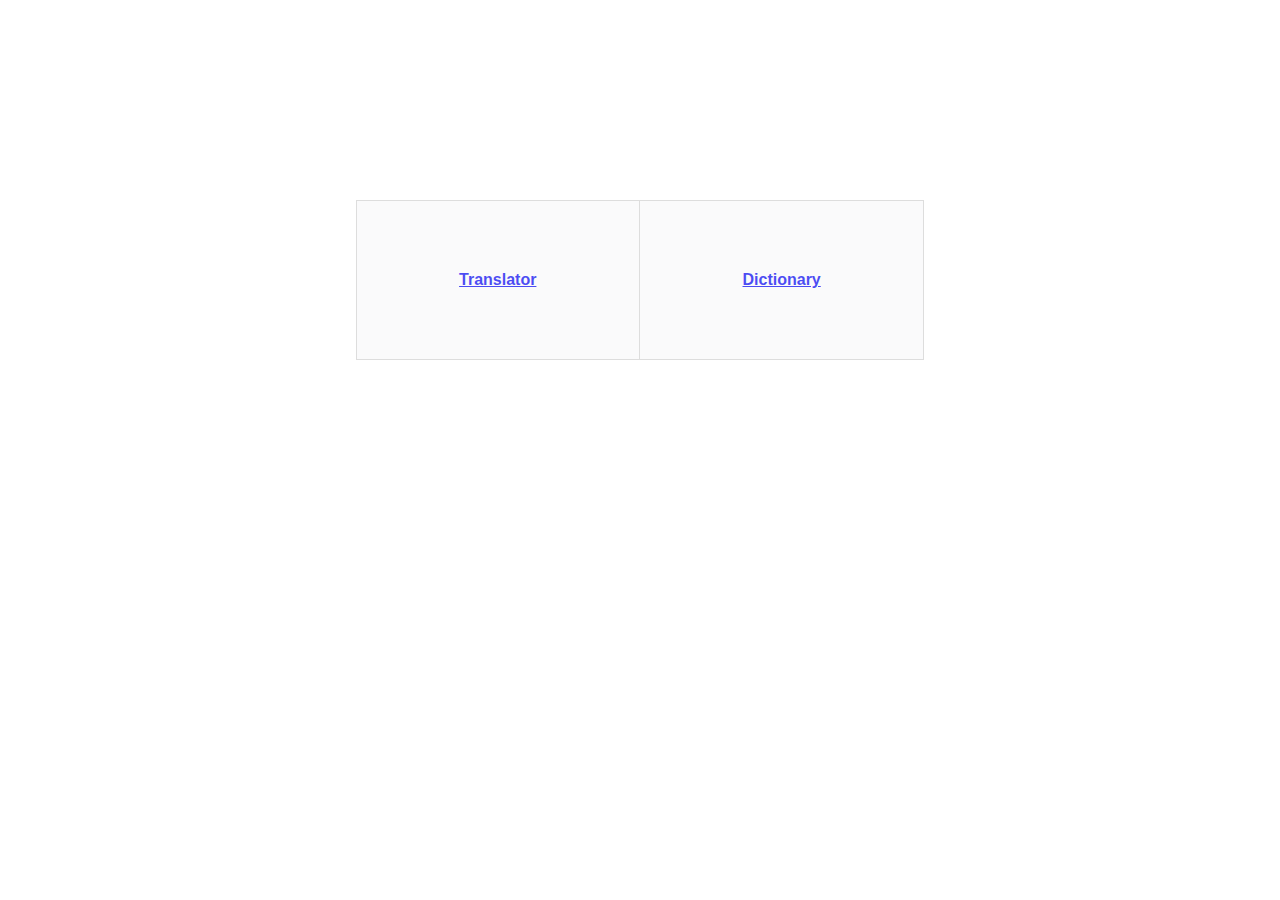
<file: index.html>
<!DOCTYPE html>
<html>
<head>
<style>
    body{
      background-image : url("https://wallpapercrafter.com/desktop6/1663407-Corona-Del-Mar-5k-4k-wallpaper-8k-California.-USA.jpg") ;
      background-size: 1370px 640px;
    }
table {
  font-family: arial, sans-serif;
  border-collapse: collapse;
  width: 45%;
}

td, th {
  border: 1px solid #dddddd;
  text-align: left;
  padding: 70px;
  text-align: center;
}
table.center {
  margin-left: auto; 
  margin-right: auto;
  margin-top: 200px;
  margin-bottom: auto;
}
tr:nth-child(odd) {
  background-color: rgb(248, 248, 250);
  opacity: 0.7;
}

</style>
</head>
<body>

<table class="center">
  <tr>
    <th><a href="Translator.html">Translator</a></th>
    <th><a href="Dictionary.html">Dictionary</a></th>
  </tr>
</table>

</body>
</html>
</file>
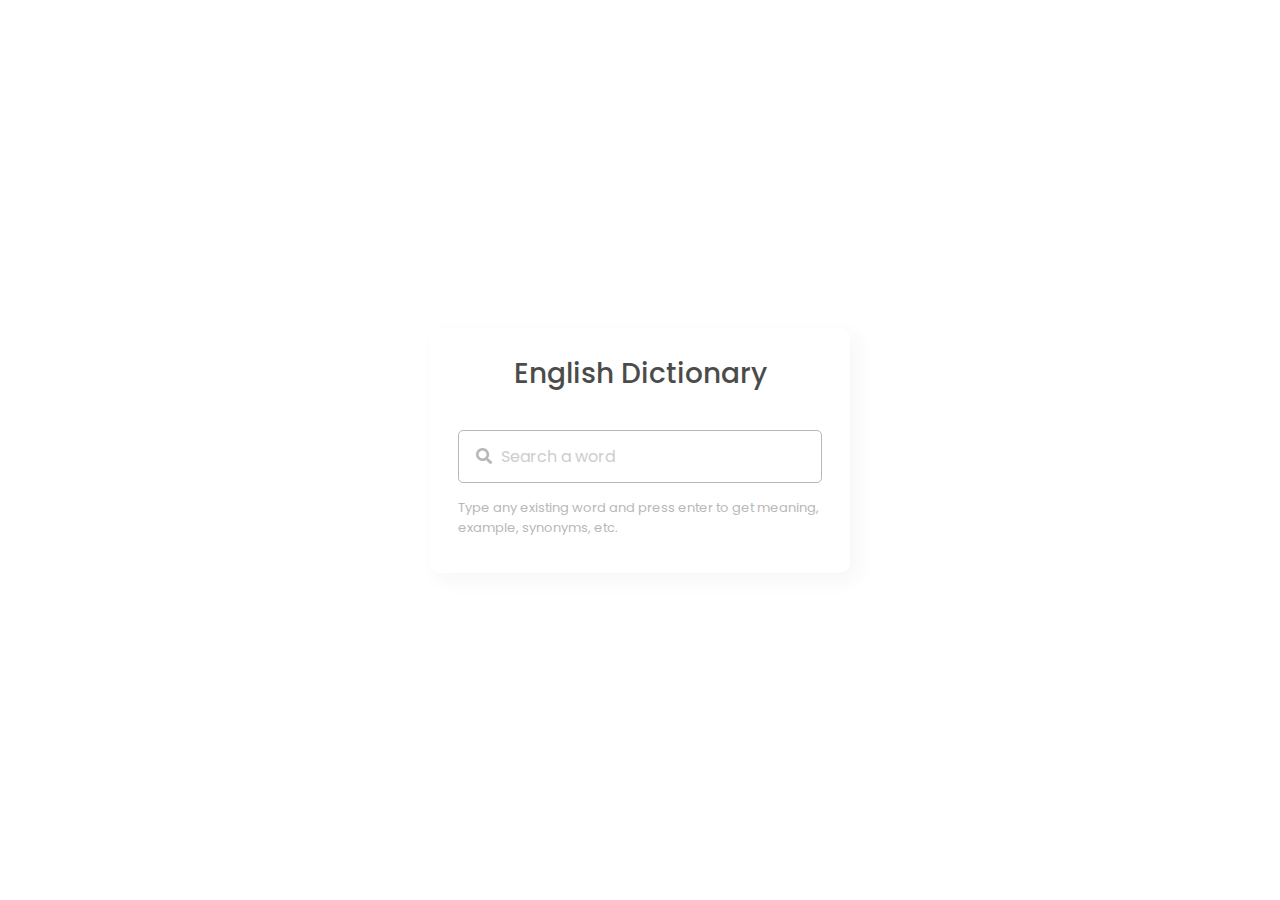
<file: Dictionary.html>
<!DOCTYPE html>

<html lang="en" dir="ltr">
    <head>
        <meta charset="utf-8">
        <title>Dictionary</title>  
        <link rel="stylesheet" href="style1.css">
        <meta name="viewport" content="width=device-width, initial-scale=1.0">
        <!-- CDN Link for Icons -->
        <link rel="stylesheet" href="https://fonts.googleapis.com/icon?family=Material+Icons">
        <link rel="stylesheet" href="https://cdnjs.cloudflare.com/ajax/libs/font-awesome/5.15.3/css/all.min.css"/>
      </head>
      <body>
        
        <div class="wrapper">
          <header>English Dictionary</header>
          <div class="search">
            <input type="text" placeholder="Search a word" required spellcheck="false">
            <i class="fas fa-search"></i>
            <span class="material-icons">close</span>
          </div>
          <p class="info-text">Type any existing word and press enter to get meaning, example, synonyms, etc.</p>
          <ul>
            <li class="word">
              <div class="details">
                <p>__</p>
                <span>_ _</span>
              </div>
            </li>
            <div class="content">
              <li class="meaning">
                <div class="details">
                  <p>Meaning</p>
                  <span>___</span>
                </div>
              </li>
              <li class="example">
                <div class="details">
                  <p>Example</p>
                  <span>___</span>
                </div>
              </li>
              <li class="synonyms">
                <div class="details">
                  <p>Synonyms</p>
                  <div class="list"></div>
                </div>
              </li>
            </div>
          </ul>
        </div>
        <script>
          const wrapper = document.querySelector(".wrapper"),
    searchInput = wrapper.querySelector("input"),
    infoText = wrapper.querySelector(".info-text"),
    synonyms = wrapper.querySelector(".synonyms .list"),
    removeIcon = wrapper.querySelector(".search span");
    let audio;
    function data(result, word){
        if(result.title){
            infoText.innerHTML = `Can't find the meaning of <span>"${word}"</span>. Please, try to search for another word.`;
        }else{
            wrapper.classList.add("active");
            let definitions = result[0].meanings[0].definitions[0],
            phontetics = `${result[0].meanings[0].partOfSpeech}  /${result[0].phonetics[0].text}/`;
            document.querySelector(".word p").innerText = result[0].word;
            document.querySelector(".word span").innerText = phontetics;
            document.querySelector(".meaning span").innerText = definitions.definition;
            document.querySelector(".example span").innerText = definitions.example;
            audio = new Audio(result[0].phonetics[0].audio);
            if(definitions.synonyms[0] == undefined){
                synonyms.parentElement.style.display = "none";
            }else{
                synonyms.parentElement.style.display = "block";
                synonyms.innerHTML = "";
                for (let i = 0; i < 5; i++) {
                    let tag = `<span onclick="search('${definitions.synonyms[i]}')">${definitions.synonyms[i]},</span>`;
                    tag = i == 4 ? tag = `<span onclick="search('${definitions.synonyms[i]}')">${definitions.synonyms[4]}</span>` : tag;
                    synonyms.insertAdjacentHTML("beforeend", tag);
                }
            }
        }
    }
    function search(word){
        fetchApi(word);
        searchInput.value = word;
    }
    function fetchApi(word){
        wrapper.classList.remove("active");
        infoText.style.color = "#000";
        infoText.innerHTML = `Searching the meaning of <span>"${word}"</span>`;
        let url = `https://api.dictionaryapi.dev/api/v2/entries/en/${word}`;
        fetch(url).then(response => response.json()).then(result => data(result, word)).catch(() =>{
            infoText.innerHTML = `Can't find the meaning of <span>"${word}"</span>. Please, try to search for another word.`;
        });
    }
    searchInput.addEventListener("keyup", e =>{
        let word = e.target.value.replace(/\s+/g, ' ');
        if(e.key == "Enter" && word){
            fetchApi(word);
        }
    });
    
    removeIcon.addEventListener("click", ()=>{
        searchInput.value = "";
        searchInput.focus();
        wrapper.classList.remove("active");
        infoText.style.color = "#9A9A9A";
        infoText.innerHTML = "Type any existing word and press enter to get meaning, example, synonyms, etc.";
    });
        </script>
    </body>
</html>
</file>
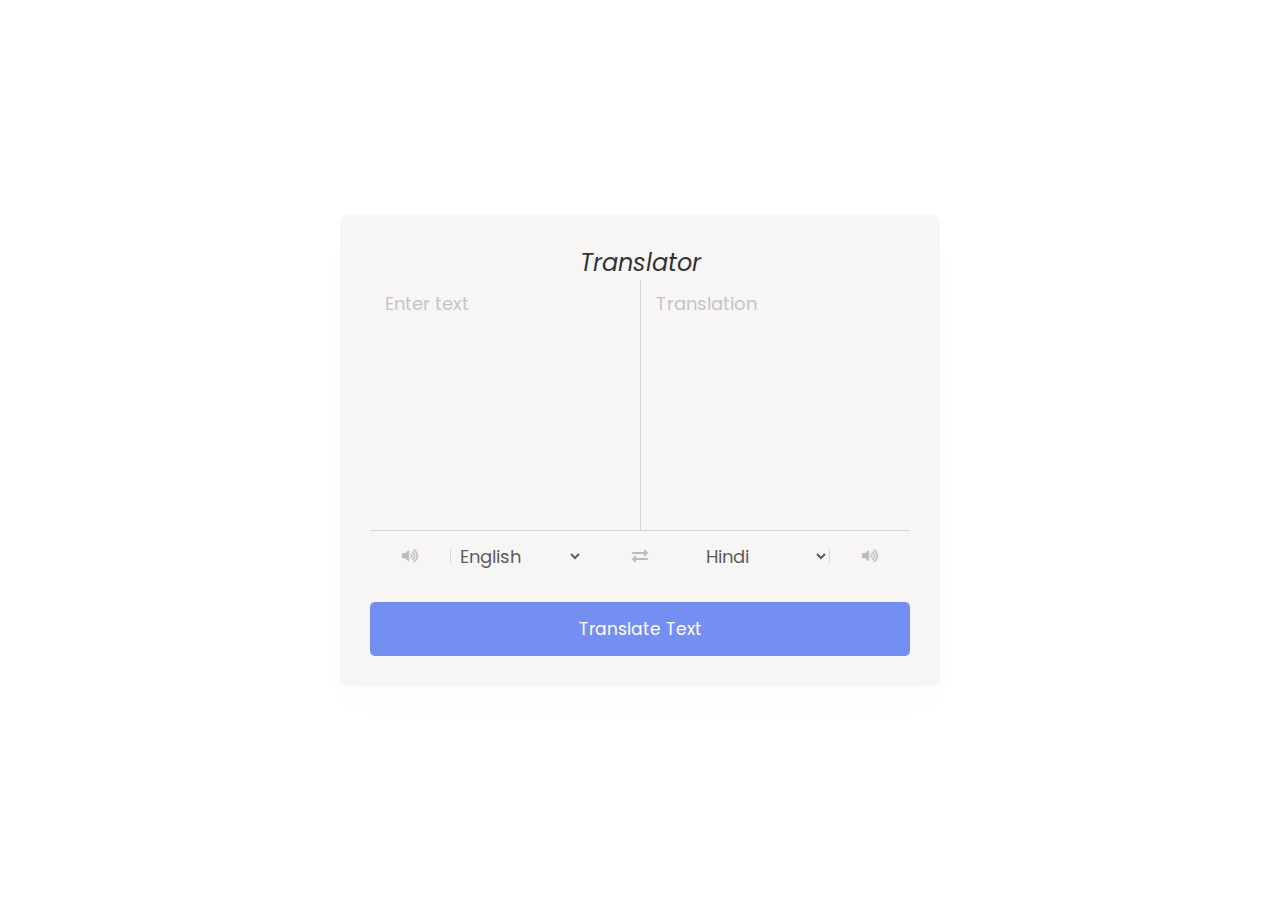
<file: Translator.html>
<!DOCTYPE html>

<html lang="en" dir="ltr">
  <head>
    <meta charset="utf-8">  
    <title>Language Translator</title>
    <link rel="stylesheet" href="style.css">
    <meta name="viewport" content="width=device-width, initial-scale=1.0">
    <!-- Font Awesome CDN Link for Icons -->
    <link rel="stylesheet" href="https://cdnjs.cloudflare.com/ajax/libs/font-awesome/5.15.3/css/all.min.css"/>
  
  </head>
  <body>
    <div class="container">
      <header align="center"><h2><i><span class='notbold'>Translator</span></i></h2></header>
      <div class="wrapper">
        
        <div class="text-input">
          <textarea spellcheck="false" class="from-text" placeholder="Enter text"></textarea>
          <textarea spellcheck="false" readonly disabled class="to-text" placeholder="Translation"></textarea>
        </div>
        <ul class="controls">
          <li class="row from">
            <div class="icons">
              <i id="from" class="fas fa-volume-up"></i>
            </div>
            <select></select>
          </li>
          <li class="exchange"><i class="fas fa-exchange-alt"></i></li>
          <li class="row to">
            <select></select>
            <div class="icons">
              <i id="to" class="fas fa-volume-up"></i>
            </div>
          </li>
        </ul>
      </div>
      <button>Translate Text</button>
    </div>
        
    <script >
      const countries = {
    "am-ET": "Amharic",
    "ar-SA": "Arabic",
    "be-BY": "Bielarus",
    "bem-ZM": "Bemba",
    "bi-VU": "Bislama",
    "bjs-BB": "Bajan",
    "bn-IN": "Bengali",
    "bo-CN": "Tibetan",
    "br-FR": "Breton",
    "bs-BA": "Bosnian",
    "ca-ES": "Catalan",
    "cop-EG": "Coptic",
    "cs-CZ": "Czech",
    "cy-GB": "Welsh",
    "da-DK": "Danish",
    "dz-BT": "Dzongkha",
    "de-DE": "German",
    "dv-MV": "Maldivian",
    "el-GR": "Greek",
    "en-GB": "English",
    "es-ES": "Spanish",
    "et-EE": "Estonian",
    "eu-ES": "Basque",
    "fa-IR": "Persian",
    "fi-FI": "Finnish",
    "fn-FNG": "Fanagalo",
    "fo-FO": "Faroese",
    "fr-FR": "French",
    "gl-ES": "Galician",
    "gu-IN": "Gujarati",
    "ha-NE": "Hausa",
    "he-IL": "Hebrew",
    "hi-IN": "Hindi",
    "hr-HR": "Croatian",
    "hu-HU": "Hungarian",
    "id-ID": "Indonesian",
    "is-IS": "Icelandic",
    "it-IT": "Italian",
    "ja-JP": "Japanese",
    "kk-KZ": "Kazakh",
    "km-KM": "Khmer",
    "kn-IN": "Kannada",
    "ko-KR": "Korean",
    "ku-TR": "Kurdish",
    "ky-KG": "Kyrgyz",
    "la-VA": "Latin",
    "lo-LA": "Lao",
    "lv-LV": "Latvian",
    "men-SL": "Mende",
    "mg-MG": "Malagasy",
    "mi-NZ": "Maori",
    "ms-MY": "Malay",
    "mt-MT": "Maltese",
    "my-MM": "Burmese",
    "ne-NP": "Nepali",
    "niu-NU": "Niuean",
    "nl-NL": "Dutch",
    "no-NO": "Norwegian",
    "ny-MW": "Nyanja",
    "ur-PK": "Pakistani",
    "pau-PW": "Palauan",
    "pa-IN": "Panjabi",
    "ps-PK": "Pashto",
    "pis-SB": "Pijin",
    "pl-PL": "Polish",
    "pt-PT": "Portuguese",
    "rn-BI": "Kirundi",
    "ro-RO": "Romanian",
    "ru-RU": "Russian",
    "sg-CF": "Sango",
    "si-LK": "Sinhala",
    "sk-SK": "Slovak",
    "sm-WS": "Samoan",
    "sn-ZW": "Shona",
    "so-SO": "Somali",
    "sq-AL": "Albanian",
    "sr-RS": "Serbian",
    "sv-SE": "Swedish",
    "sw-SZ": "Swahili",
    "ta-LK": "Tamil",
    "te-IN": "Telugu",
    "tet-TL": "Tetum",
    "tg-TJ": "Tajik",
    "th-TH": "Thai",
    "ti-TI": "Tigrinya",
    "tk-TM": "Turkmen",
    "tl-PH": "Tagalog",
    "tn-BW": "Tswana",
    "to-TO": "Tongan",
    "tr-TR": "Turkish",
    "uk-UA": "Ukrainian",
    "uz-UZ": "Uzbek",
    "vi-VN": "Vietnamese",
    "wo-SN": "Wolof",
    "xh-ZA": "Xhosa",
    "yi-YD": "Yiddish",
    "zu-ZA": "Zulu"
}
    </script>
    <script >
      const fromText = document.querySelector(".from-text"),
toText = document.querySelector(".to-text"),
exchageIcon = document.querySelector(".exchange"),
selectTag = document.querySelectorAll("select"),
icons = document.querySelectorAll(".row i");
translateBtn = document.querySelector("button"),

selectTag.forEach((tag, id) => {
    for (let country_code in countries) {
        let selected = id == 0 ? country_code == "en-GB" ? "selected" : "" : country_code == "hi-IN" ? "selected" : "";
        let option = `<option ${selected} value="${country_code}">${countries[country_code]}</option>`;
        tag.insertAdjacentHTML("beforeend", option);
    }
});

exchageIcon.addEventListener("click", () => {
    let tempText = fromText.value,
    tempLang = selectTag[0].value;
    fromText.value = toText.value;
    toText.value = tempText;
    selectTag[0].value = selectTag[1].value;
    selectTag[1].value = tempLang;
});

fromText.addEventListener("keyup", () => {
    if(!fromText.value) {
        toText.value = "";
    }
});

translateBtn.addEventListener("click", () => {
    let text = fromText.value.trim(),
    translateFrom = selectTag[0].value,
    translateTo = selectTag[1].value;
    if(!text) return;
    toText.setAttribute("placeholder", "Translating...");
    let apiUrl = `https://api.mymemory.translated.net/get?q=${text}&langpair=${translateFrom}|${translateTo}`;
    fetch(apiUrl).then(res => res.json()).then(data => {
        toText.value = data.responseData.translatedText;
        data.matches.forEach(data => {
            if(data.id === 0) {
                toText.value = data.translation;
            }
        });
        toText.setAttribute("placeholder", "Translation");
    });
});

icons.forEach(icon => {
    icon.addEventListener("click", ({target}) => {
        if(!fromText.value || !toText.value) return;
        if(target.classList.contains("fa-copy")) {
            if(target.id == "from") {
                navigator.clipboard.writeText(fromText.value);
            } else {
                navigator.clipboard.writeText(toText.value);
            }
        } else {
            let utterance;
            if(target.id == "from") {
                utterance = new SpeechSynthesisUtterance(fromText.value);
                utterance.lang = selectTag[0].value;
            } else {
                utterance = new SpeechSynthesisUtterance(toText.value);
                utterance.lang = selectTag[1].value;
            }
            speechSynthesis.speak(utterance);
        }
    });
});
    </script>
  </body>
</html>
</file>
<file: style1.css>
@import url('https://fonts.googleapis.com/css2?family=Poppins:wght@400;500;600;700&display=swap');
*{
  margin: 0;
  padding: 0;
  box-sizing: border-box;
  font-family: 'Poppins', sans-serif;
}
body{
  display: flex;
  align-items: center;
  justify-content: center;
  min-height: 100vh;
  background-image: url("https://wallpapercrafter.com/desktop6/1663407-Corona-Del-Mar-5k-4k-wallpaper-8k-California.-USA.jpg") ;
  background-size: 1370px 640px;
  opacity: 0.7;

}

::selection{
  color: #fff;
  background-image: linear-gradient(to right, rgb(217, 255, 0) , rgb(0, 255, 170));
}
.wrapper{
  width: 420px;
  border-radius: 10px;
  background: #fff;
  padding: 25px 28px 45px;
  box-shadow: 7px 7px 20px rgba(0, 0, 0, 0.05);
}
.wrapper header{
  font-size: 28px;
  font-weight: 500;
  text-align: center;
}
.wrapper .search{
  position: relative;
  margin: 35px 0 18px;
}
.search input{
  height: 53px;
  width: 100%;
  outline: none;
  font-size: 16px;
  border-radius: 5px;
  padding: 0 42px;
  border: 1px solid #999;
}
.search input:focus{
  padding: 0 41px;
  border: 2px solid #4D59FB;
}
.search input::placeholder{
  color: #B8B8B8;
}
.search :where(i, span){
  position: absolute;
  top: 50%;
  color: #999;
  transform: translateY(-50%);
}
.search i{
  left: 18px;
  pointer-events: none;
  font-size: 16px;
}
.search input:focus ~ i{
  color: #4D59FB;
}
.search span{
  right: 15px;
  cursor: pointer;
  font-size: 18px;
  display: none;
}
.search input:valid ~ span{
  display: block;
}
.wrapper .info-text{
  font-size: 13px;
  color: #9A9A9A;
  margin: -3px 0 -10px;
}
.wrapper.active .info-text{
  display: none;
}
.info-text span{
  font-weight: 500;
}
.wrapper ul{
  height: 0;
  opacity: 0;
  padding-right: 1px;
  overflow-y: hidden;
  transition: all 0.2s ease;
}
.wrapper.active ul{
  opacity: 1;
  height: 303px;
}
.wrapper ul li{
  display: flex;
  list-style: none;
  margin-bottom: 14px;
  align-items: center;
  padding-bottom: 17px;
  border-bottom: 1px solid #D9D9D9;
  justify-content: space-between;
}
ul li:last-child{
  margin-bottom: 0;
  border-bottom: 0;
  padding-bottom: 0;
}
ul .word p{
  font-size: 22px;
  font-weight: 500;
}
ul .word span{
  font-size: 12px;
  color: #989898;
}
ul .word i{
  color: #999;
  font-size: 15px;
  cursor: pointer;
}
ul .content{
  max-height: 215px;
  overflow-y: auto;
}
ul .content::-webkit-scrollbar{
  width: 0px;
}
.content li .details{
  padding-left: 10px;
  border-radius: 4px 0 0 4px;
  border-left: 3px solid #4D59FB;
}
.content li p{
  font-size: 17px;
  font-weight: 500;
}
.content li span{
  font-size: 15px;
  color: #7E7E7E;
}
.content .synonyms .list{
  display: flex;
  flex-wrap: wrap;
}
.content .synonyms span{
  cursor: pointer;
  margin-right: 5px;
  text-decoration: underline;
}
</file>
<file: style.css>
@import url('https://fonts.googleapis.com/css2?family=Poppins:wght@400;500;600;700&display=swap');
*{
  margin: 0;
  padding: 0;
  box-sizing: border-box;
  font-family: 'Poppins', sans-serif;
}
body{
  display: flex;
  align-items: center;
  justify-content:center;
  padding: 0 10px;
  min-height: 100vh;
  background-image: url("https://wallpapercrafter.com/desktop6/1663407-Corona-Del-Mar-5k-4k-wallpaper-8k-California.-USA.jpg") ;
  background-size: 1370px 640px;
 
}
.container{
  max-width: 600px;
  width: 100%;
  padding: 30px;
  background: #f7f3f3;
  border-radius: 7px;
  box-shadow: 0 20px 40px rgba(5, 5, 5, 0.01);
  opacity: 0.8;
}
.notbold{
  font-weight:normal
}​
.wrapper{
  border-radius: 5px;
  border: 1px solid #ccc;
}
.wrapper .text-input{
  display: flex;
  border-bottom: 1px solid #ccc;
}
.text-input .to-text{
  border-radius: 0px;
  border-left: 1px solid #ccc;
}
.text-input textarea{
  height: 250px;
  width: 100%;
  border: none;
  outline: none;
  resize: none;
  background: none;
  font-size: 18px;
  padding: 10px 15px;
  border-radius: 5px;
}
.text-input textarea::placeholder{
  color: #b7b6b6;
}
.controls, li, .icons, .icons i{
  display: flex;
  align-items: center;
  justify-content: space-between;
}
.controls{
  list-style: none;
  padding: 12px 15px;
}
.controls .row .icons{
  width: 38%;
}
.controls .row .icons i{
  width: 50px;
  color: #adadad;
  font-size: 14px;
  cursor: pointer;
  transition: transform 0.2s ease;
  justify-content: center;
}
.controls .row.from .icons{
  padding-right: 15px;
  border-right: 1px solid #ccc;
}
.controls .row.to .icons{
  padding-left: 15px;
  border-left: 1px solid #ccc;
}
.controls .row select{
  color: #333;
  border: none;
  outline: none;
  font-size: 18px;
  background: none;
  padding-left: 5px;
}
.text-input textarea::-webkit-scrollbar{
  width: 4px;
}
.controls .row select::-webkit-scrollbar{
  width: 8px;
}
.text-input textarea::-webkit-scrollbar-track,
.controls .row select::-webkit-scrollbar-track{
  background: #fff;
}
.text-input textarea::-webkit-scrollbar-thumb{
  background: #ddd;
  border-radius: 8px;
}
.controls .row select::-webkit-scrollbar-thumb{
  background: #999;
  border-radius: 8px;
  border-right: 2px solid #ffffff;
}
.controls .exchange{
  color: #adadad;
  cursor: pointer;
  font-size: 16px;
  transition: transform 0.2s ease;
}
.controls i:active{
  transform: scale(0.9);
}
.container button{
  width: 100%;
  padding: 14px;
  outline: none;
  border: none;
  color: #fff;
  cursor: pointer;
  margin-top: 20px;
  font-size: 17px;
  border-radius: 5px;
  background: #5372F0;
}
@media (max-width: 660px){
  .container{
    padding: 20px;
  }
  .wrapper .text-input{
    flex-direction: column;
  }
  .text-input .to-text{
    border-left: 0px;
    border-top: 1px solid #ccc;
  }
  .text-input textarea{
    height: 200px;
  }
  .controls .row .icons{
    display: none;
  }
  .container button{
    padding: 13px;
    font-size: 16px;
  }
  .controls .row select{
    font-size: 16px;
  }
  .controls .exchange{
    font-size: 14px;
  }
}
</file>
